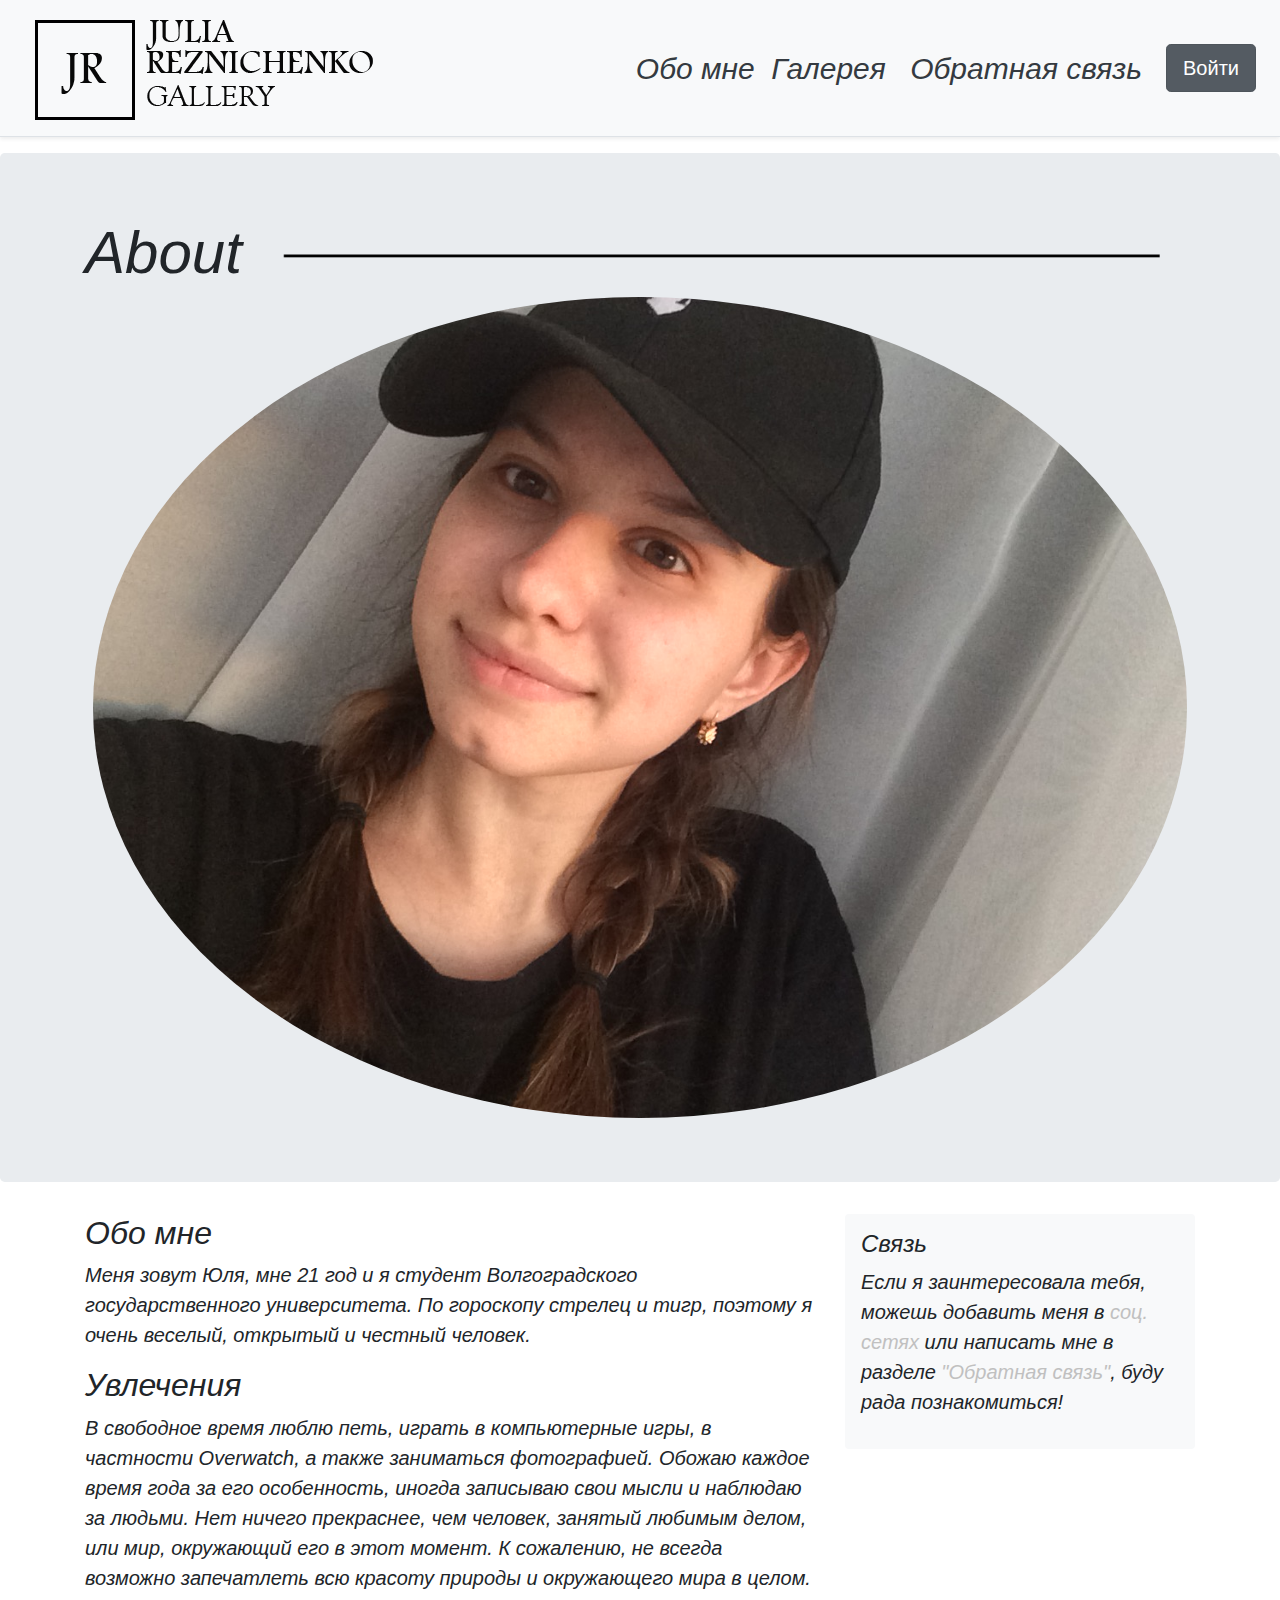
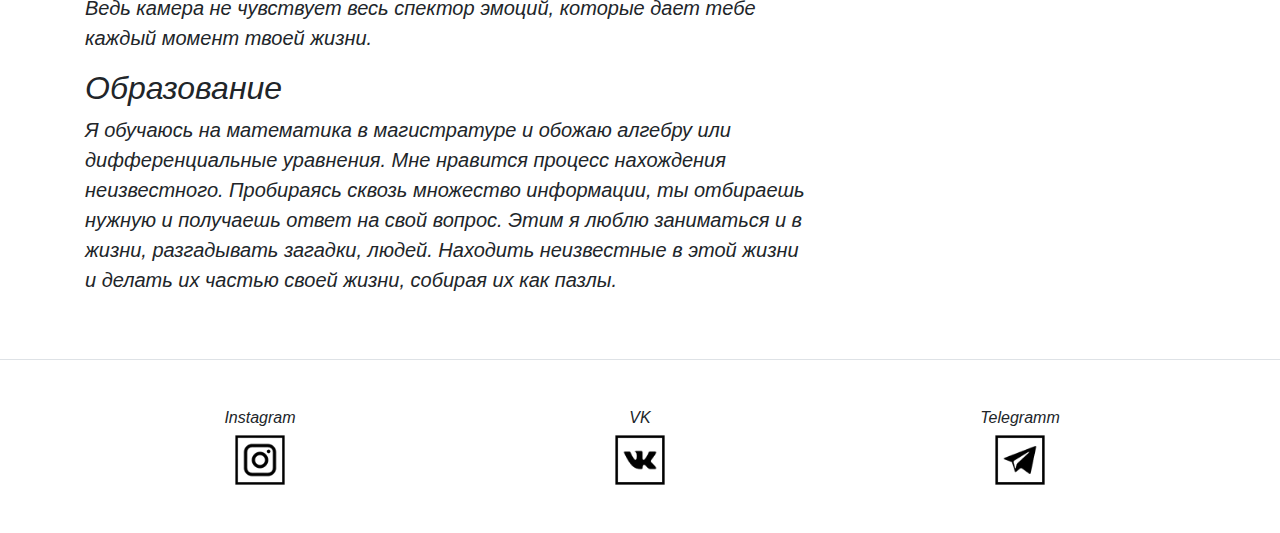
<file: about.html>
<!DOCTYPE HTML PUBLIC "-//W3C//DTD HTML 4.01 Frameset//EN" "http://www.w3.org/TR/html4/frameset.dtd">
<html lang="ru">

<head>
	<meta charset="utf-8">
	<meta name="viewport" content="width=device-width, initial-scale=1.0">
	<meta http-equiv="X-UA-Compatible" content="ie=edge">
	<link rel="stylesheet" href="css/style_about.css" type="text/css" />
	<link rel="stylesheet" href="css/bootstrap.min.css" />
	<title>Обо мне || Gallery Julia Reznichenko</title>
</head>

<body>


<header>
	<div class="d-flex flex-column flex-md-row align-items-center p-2 px-md-4 mb-3 bg-light border-bottom shadow-sm" >
		<a href="index1.html">
			<img src="images/JR.png" alt="Логотип" title="Логотип" />
		</a>
		<a class="my-0 mr-md-auto"></a>
		<nav class="my-2 my-md-0 mr-md-3">
			<a class="py-2 text-dark" href="about.html"><div class="zagolovok">Обо мне</a>
			<a class="p-2 text-dark" href="gallery.html">Галерея</a>
			<a class="p-2 text-dark" href="contacts.html">Обратная связь</div></a>
		</nav>
		<a class="btn btn-secondary btn-lg active" role="button" aria-pressed="true">Войти</a>
	</div>
</header>



<!--------------Основная часть-------------->
<section class="jumbotron">
	<h1 class="container">About 
		<img src="images/line.PNG" class="line_about">
	</h1>
	<div class="center_img">
		<img src="images/img1.JPG" alt="Обо мне" title="Обо мне" class="rounded-circle" width=90% height=auto/>
	</div>
</section>
<main role="main" class="container">
	<div class="row">
		<div class="col-md-8 blog-main">
			<div class="blog-post">
				<h2 class="blog-post-title">Обо мне </h2>
				<p>Меня зовут Юля, мне 21 год и я студент Волгоградского государственного университета. По гороскопу стрелец и тигр, поэтому я очень веселый, открытый и честный человек.</p>
				<h2>Увлечения</h2>
				<p>В свободное время люблю петь, играть в компьютерные игры, в частности Overwatch, а также заниматься фотографией. 
				Обожаю каждое время года за его особенность, иногда записываю свои мысли и наблюдаю за людьми. Нет ничего прекраснее, чем человек, занятый любимым делом, или мир, 
				окружающий его в этот момент. К сожалению, не всегда возможно запечатлеть всю красоту природы и окружающего мира в целом. Ведь камера не чувствует весь спектор эмоций, 
				которые дает тебе каждый момент твоей жизни.</p>
				<h2>Образование</h2>
				<p>Я обучаюсь на математика в магистратуре и обожаю алгебру или дифференциальные уравнения. 
				Мне нравится процесс нахождения неизвестного. Пробираясь сквозь множество информации, ты отбираешь нужную и получаешь ответ на свой вопрос. 
				Этим я люблю заниматься и в жизни, разгадывать загадки, людей. Находить неизвестные в этой жизни и делать их частью своей жизни, собирая их как пазлы.</p>
			</div>
		</div>
		<aside class="col-md-4 blog-sidebar">
          <div class="p-3 mb-3 bg-light rounded">
            <h4 class="font-italic">Связь</h4>
            <p class="blog-post">Если я заинтересовала тебя, можешь добавить меня в <a href="#down" style="color: silver">соц. сетях</a> или написать мне в разделе <a href="contacts.html" style="color: silver">"Обратная связь"</a>, буду рада познакомиться!</p>
          </div>
        </aside>
	</div>
</main>



<a name="down"></a>
<footer class="pt-4 my-md-5 pt-md-5 border-top">
	<div class="container">
		<div class="row">
			<div class="col">
				<div class="text-center">
					<h6>Instagram</h6>
					<a href="https://www.instagram.com/epitet4/">
						<img class="inst" src="images/inst.PNG" alt="" width="50" height="50">
					</a>
				</div>
			</div>
			<div class="col">
				<div class="text-center">
					<h6>VK</h6>
					<a href="https://vk.com/jagr121">
						<img class="vk" src="images/vk.PNG" alt="" width="50" height="50">
					</a>
				</div>
			</div>
			<div class="col">
				<div class="text-center">
					<h6>Telegramm</h6>
					<a href="https://t.me/jagr121">
						<img class="telegramm" src="images/telegram.PNG" alt="" width="50" height="50">
					</a>
				</div>
			</div>
		</div>
	</div>

<script type="text/javascript" src="js/jquery-3.5.1.min.js"></script>
<script type="text/javascript" src="js/bootstrap.js"></script>

</footer>

</body>
</file>
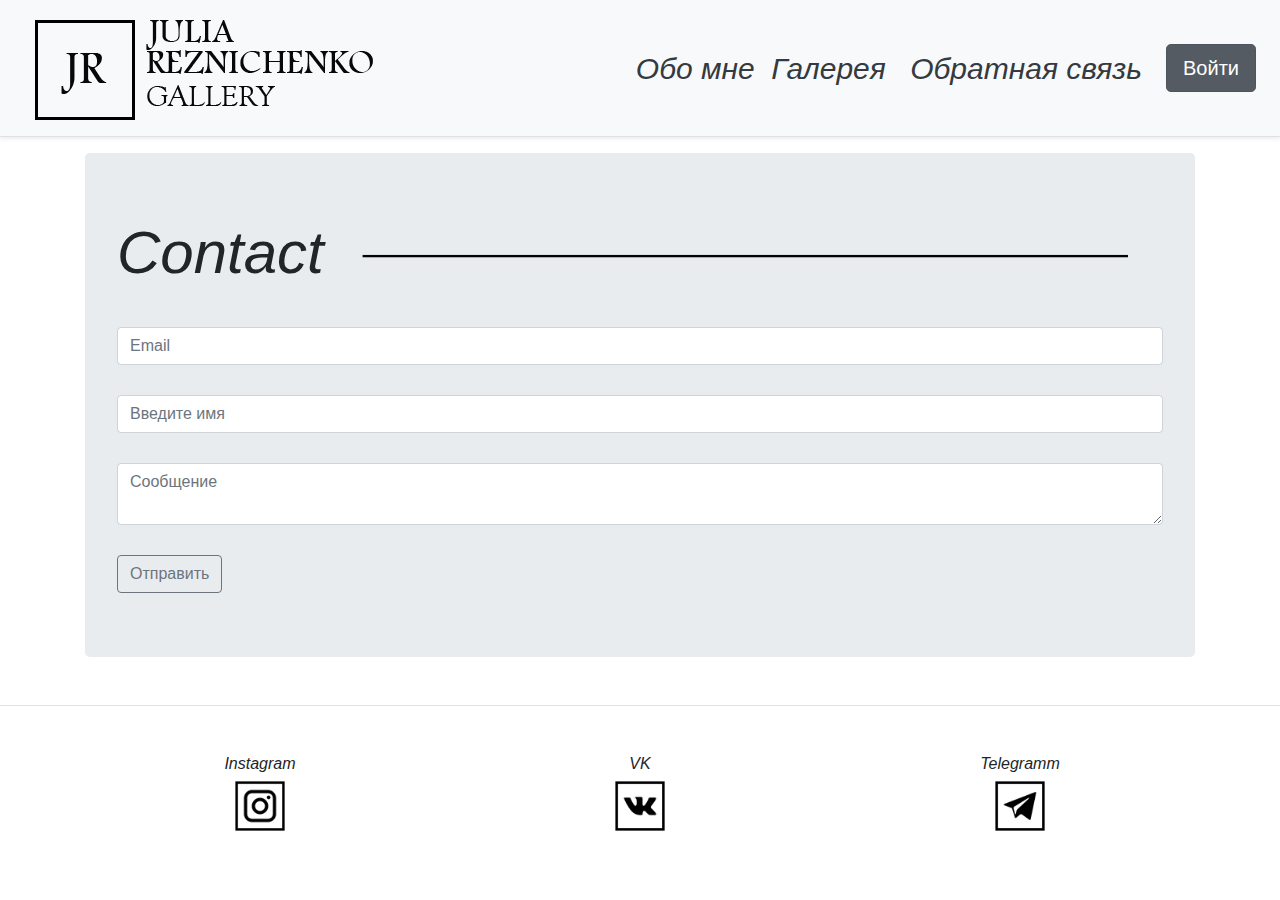
<file: contacts.html>
<!DOCTYPE HTML PUBLIC "-//W3C//DTD HTML 4.01 Frameset//EN" "http://www.w3.org/TR/html4/frameset.dtd">
<html lang="ru">

<head>
	<meta charset="utf-8">
	<meta name="viewport" content="width=device-width, initial-scale=1.0">
	<meta http-equiv="X-UA-Compatible" content="ie=edge">
	<link rel="stylesheet" href="css/style_contacts.css" type="text/css" />
	<link rel="stylesheet" href="css/style.css" type="text/css" />
	<link rel="stylesheet" href="css/bootstrap.css" />
	<title>Gallery Julia Reznichenko</title>
</head>

<body>



<header>
<div class="d-flex flex-column flex-md-row align-items-center p-2 px-md-4 mb-3 bg-light border-bottom shadow-sm" >
	<a href="index1.html">
		<img src="images/JR.png" alt="Логотип" title="Логотип" />
	</a>
	<a class="my-0 mr-md-auto"></a>
	<nav class="my-2 my-md-0 mr-md-3">
		<a class="py-2 text-dark" href="about.html"><div class="zagolovok">Обо мне</a>
		<a class="p-2 text-dark" href="gallery.html">Галерея</a>
		<a class="p-2 text-dark" href="contacts.html">Обратная связь</div></a>
	</nav>
	<a class="btn btn-secondary btn-lg active" role="button" aria-pressed="true">Войти</a>
</div>
</header>


<div class="container">
	<section class="jumbotron">
		<h1 class="mycontainer">Contact
			<img src="images/line.PNG" class="line_about">
		</h1></br>
		<form id="mailForm">
			<input type="text" id="email" name="email" placeholder="Email" class="form-control"></br>
			<input type="text" id="name" name="name" placeholder="Введите имя" class="form-control"></br>
			<textarea id="message" name="message" placeholder="Сообщение" class="form-control"></textarea></br>
			<button type="button" id="sendMail" class="btn btn-outline-secondary">Отправить</button>
		</form>
		<div id="errorMess"></div>
	</section>
</div>

<script type="text/javascript" src="js/jquery-3.5.1.min.js"></script>
<script src="js/formMail.js"></script>


<footer class="pt-4 my-md-5 pt-md-5 border-top">
<div class="container">
	<div class="row">
		<div class="col">
			<div class="text-center">
				<h6>Instagram</h6>
				<a href="https://www.instagram.com/epitet4/">
					<img class="inst" src="images/inst.PNG" alt="" width="50" height="50">
				</a>
			</div>
		</div>
		<div class="col">
			<div class="text-center">
				<h6>VK</h6>
				<a href="https://vk.com/jagr121">
					<img class="vk" src="images/vk.PNG" alt="" width="50" height="50">
				</a>
			</div>
		</div>
		<div class="col">
			<div class="text-center">
				<h6>Telegramm</h6>
				<a href="https://t.me/jagr121">
					<img class="telegramm" src="images/telegram.PNG" alt="" width="50" height="50">
				</a>
			</div>
		</div>
	</div>
</div>


<script type="text/javascript" src="js/bootstrap.js"></script>


</footer>

</body>

</html>
</file>
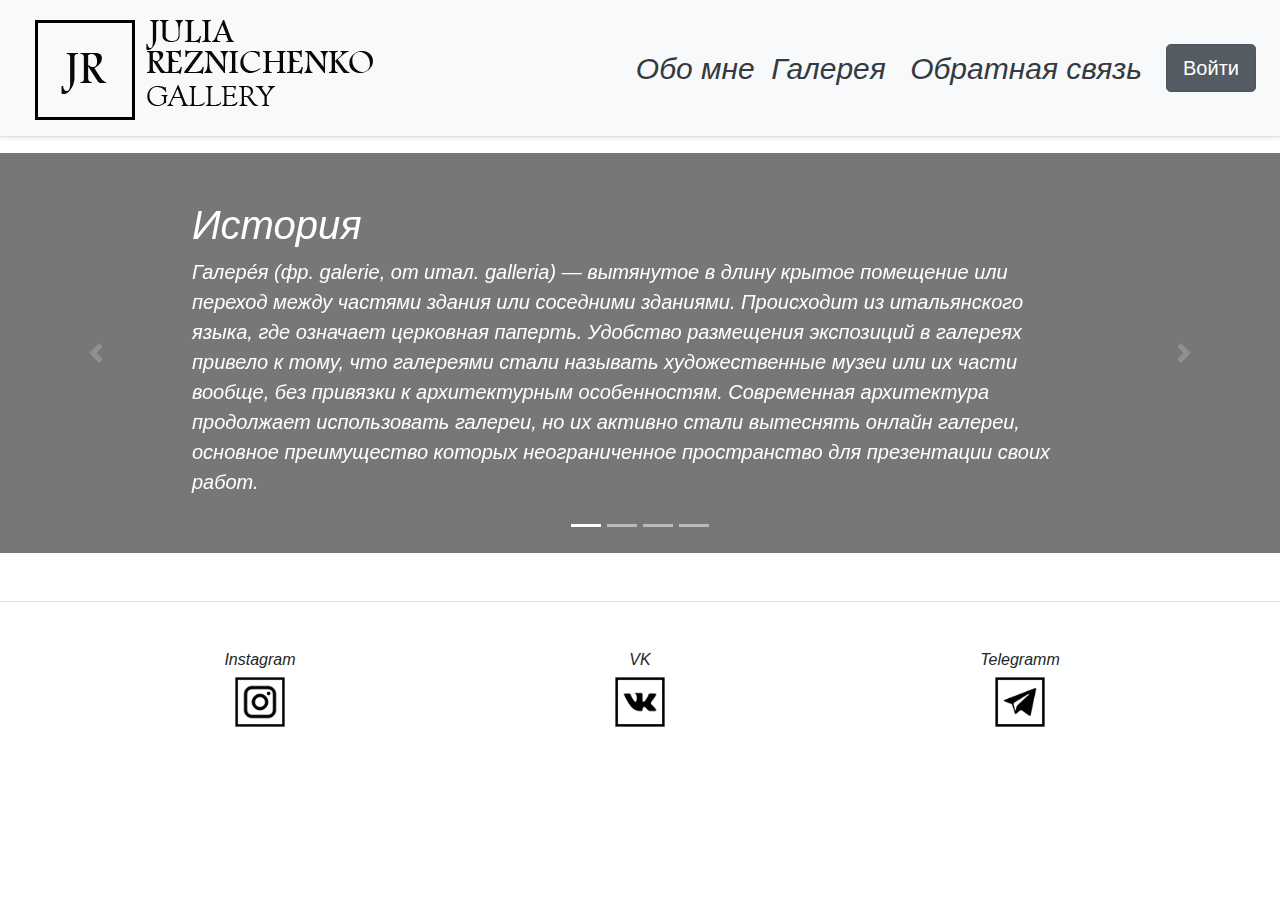
<file: index1.html>
<!DOCTYPE HTML PUBLIC "-//W3C//DTD HTML 4.01 Frameset//EN" "http://www.w3.org/TR/html4/frameset.dtd">
<html lang="ru">

<head>
	<meta charset="utf-8">
	<meta name="viewport" content="width=device-width, initial-scale=1.0">
	<meta http-equiv="X-UA-Compatible" content="ie=edge">
	<link rel="stylesheet" href="css/style.css" type="text/css" />
	<link rel="stylesheet" href="css/bootstrap.css" />
	<title>Gallery Julia Reznichenko</title>
</head>

<body>


<header>
	<div class="d-flex flex-column flex-md-row align-items-center p-2 px-md-4 mb-3 bg-light border-bottom shadow-sm" >
		<a href="index1.html">
			<img src="images/JR.png" alt="Логотип" title="Логотип" />
		</a>
		<a class="my-0 mr-md-auto"></a>
		<nav class="my-2 my-md-0 mr-md-3">
			<a class="py-2 text-dark" href="about.html"><div class="zagolovok">Обо мне</a>
			<a class="p-2 text-dark" href="gallery.html">Галерея</a>
			<a class="p-2 text-dark" href="contacts.html">Обратная связь</div></a>
		</nav>
		<a class="btn btn-secondary btn-lg active" role="button" aria-pressed="true" >Войти</a>
	</div>
</header>


<!---------Основная часть--------->
<div id="carouselExampleIndicators" class="carousel slide" data-ride="carousel">
	<ol class="carousel-indicators">
		<li data-target="#carouselExampleIndicators" data-slide-to="0" class="active"></li>
		<li data-target="#carouselExampleIndicators" data-slide-to="1" class=""></li>
		<li data-target="#carouselExampleIndicators" data-slide-to="2" class=""></li>
		<li data-target="#carouselExampleIndicators" data-slide-to="3" class=""></li>
	</ol>
	<div class="carousel-inner">
		<div class="carousel-item active">
			<svg class="bd-placeholder-img bd-placeholder-img-lg d-block w-100" width="800" height="400" xmlns="http://www.w3.org/2000/svg" preserveAspectRatio="xMidYMid slice" focusable="false" role="img" aria-label="Placeholder: First slide">
				<rect fill="#777" width="100%" height="100%"></rect>
			</svg>
			<div class="container">
				<div class="carousel-caption text-left">
					<h1>История</h1>
					<p>Галере́я (фр. galerie, от итал. galleria) — вытянутое в длину крытое помещение или переход между частями здания или соседними зданиями.
					Происходит из итальянского языка, где означает церковная паперть. Удобство размещения экспозиций в галереях привело к тому, что галереями стали называть художественные музеи или их части вообще,
					без привязки к архитектурным особенностям. Современная архитектура продолжает использовать галереи, но их активно стали вытеснять онлайн галереи,
					основное преимущество которых неограниченное пространство для презентации своих работ.</p>
				</div>
			</div>
		</div>
		<div class="carousel-item">
			<svg class="bd-placeholder-img bd-placeholder-img-lg d-block w-100" width="800" height="400" xmlns="http://www.w3.org/2000/svg" preserveAspectRatio="xMidYMid slice" focusable="false" role="img" aria-label="Placeholder: Second slide">
				<rect fill="#666" width="100%" height="100%"></rect>
			</svg>
			<div class="container">
				<div class="carousel-caption text-left">
					<h1>Обо мне</h1>
					<p>Приветствую тебя на моем экспериментальном сайте-визитке. Для того чтобы узнать обо мне больше, перейди в раздел "Обо мне". Давай знакомиться. Меня зовут Юля...</p>
					<div class="btn-group">
						<a role="button" href="about.html" class="btn btn-sm btn-outline-secondary" style="color: white">Перейти</a>
					</div>
				</div>
			</div>
		</div>
		<div class="carousel-item">
			<svg class="bd-placeholder-img bd-placeholder-img-lg d-block w-100" width="800" height="400" xmlns="http://www.w3.org/2000/svg" preserveAspectRatio="xMidYMid slice" focusable="false" role="img" aria-label="Placeholder: Third slide">
				<rect fill="#555" width="100%" height="100%"></rect>
				<div class="container">
					<div class="carousel-caption text-left">
						<h1>Галерея</h1>
						<p>Представляю вашему вниманию мою фотогалерею, в ней представлены фото, которые имеют за собой определенную историю и именно это делает их живыми и волшебными
						<div class="btn-group">
							<a role="button" href="gallery.html" class="btn btn-sm btn-outline-secondary" style="color: white">Перейти</a>
						</div>
						</p>
					</div>
				</div>
			</svg>
		</div>
		<div class="carousel-item">
			<svg class="bd-placeholder-img bd-placeholder-img-lg d-block w-100" width="800" height="400" xmlns="http://www.w3.org/2000/svg" preserveAspectRatio="xMidYMid slice" focusable="false" role="img" aria-label="Placeholder: Fourth slide">
				<rect fill="#444" width="100%" height="100%"></rect>
			</svg>
			<div class="container">
				<div class="carousel-caption text-left">
					<h1>Обратная связь</h1>
					<p>Здесь ты можешь поделиться своим мнением о моих работах или просто написать мне что-то приятное...
					<div class="btn-group">
						<a role="button" href="contacts.html" class="btn btn-sm btn-outline-secondary" style="color: white">Перейти</a>
					</div>
					</p>
				</div>
			</div>
		</div>
	</div>
	<a class="carousel-control-prev" href="#carouselExampleIndicators" role="button" data-slide="prev">
		<span class="carousel-control-prev-icon" aria-hidden="true"></span>
		<span class="sr-only">Previous</span>
	</a>
	<a class="carousel-control-next" href="#carouselExampleIndicators" role="button" data-slide="next">
		<span class="carousel-control-next-icon" aria-hidden="true"></span>
		<span class="sr-only">Next</span>
	</a>
</div>



<footer class="pt-4 my-md-5 pt-md-5 border-top">
	<div class="container">
		<div class="row">
			<div class="col">
				<div class="text-center">
					<h6 style="text-indent: 0em">Instagram</h6>
					<a href="https://www.instagram.com/epitet4/">
						<img class="inst" src="images/inst.PNG" alt="" width="50" height="50">
					</a>
				</div>
			</div>
			<div class="col">
				<div class="text-center">
					<h6 >VK</h6>
					<a href="https://vk.com/jagr121">
						<img class="vk" src="images/vk.PNG" alt="" width="50" height="50">
					</a>
				</div>
			</div>
			<div class="col">
				<div class="text-center">
					<h6 style="text-indent: 0em">Telegramm</h6>
					<a href="https://t.me/jagr121">
						<img class="telegramm" src="images/telegram.PNG" alt="" width="50" height="50">
					</a>
				</div>
			</div>
		</div>
	</div>

<script type="text/javascript" src="js/jquery-3.5.1.min.js"></script>

<script type="text/javascript" src="js/bootstrap.js"></script>

</footer>


</body>
</file>
<file: css/style_about.css>
.zagolovok
{
	font-size:30px;
	font-family: Georgia, Sans-serif;
	font-style: italic;
}

.container
{
	font-family: Georgia, Sans-serif;
	font-style: italic;
	font-size: 60px;
}

.line_about
{
	width: 83%;
	height: auto;
}
.center_img
{
	position: relative;
    text-align: center;
}
.blog-post
{
	font-size:20px;
	font-family: Georgia, Sans-serif;
	font-style: italic;
}
</file>
<file: css/style_contacts.css>
.mycontainer
{
	font-family: Georgia, Sans-serif;
	font-style: italic;
	font-size: 60px;
}

.line_about
{
	width: 77%;
	height: auto;
}
</file>
<file: css/style.css>
/*Каркас сайта*/

/*Шапка сайта*/
.zagolovok
{
	font-size:30px;
	font-family: Georgia, Sans-serif;
	font-style: italic;
}

.container
{
	font-family: Georgia, Sans-serif;
	font-style: italic;
	font-size: 20px;
}
.text_about
{
	font-size:30px;
	font-family: Georgia, Sans-serif;
	font-style: italic;
	position: absolute;
    top: 50%;
    left: 50%;
    transform: translate(-50%, -50%);	
}
.img_about
{
	position: relative;
    text-align: center;
    color: white;
}
.text
{
	font-family: Georgia, Sans-serif;
	font-style: italic;
	font-size:20px;
}
</file>
